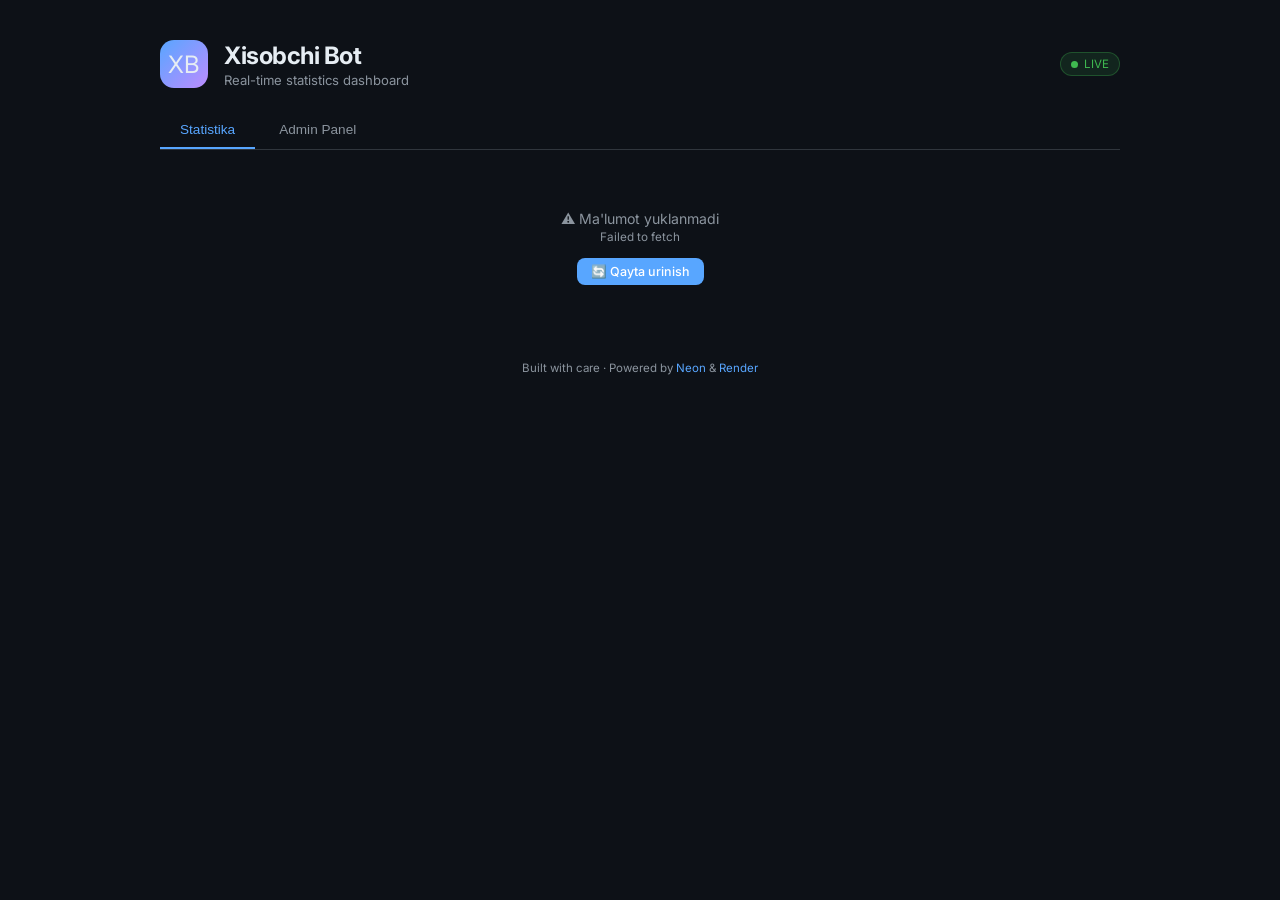
<file: docs/index.html>
<!DOCTYPE html>
<html lang="uz">

<head>
  <meta charset="UTF-8" />
  <meta name="viewport" content="width=device-width, initial-scale=1.0" />
  <title>Xisobchi Bot - Dashboard</title>
  <meta name="description"
    content="Xisobchi Bot real-time admin dashboard - statistics, user management, scheduled broadcasts." />
  <link rel="preconnect" href="https://fonts.googleapis.com" />
  <link rel="stylesheet"
    href="https://fonts.googleapis.com/css2?family=Inter:wght@300;400;500;600;700;800&display=swap" />
  <link rel="stylesheet" href="css/styles.css" />
</head>

<body>

  <header>
    <div class="logo">XB</div>
    <div>
      <h1>Xisobchi Bot</h1>
      <p>Real-time statistics dashboard</p>
    </div>
    <div class="live-badge"><span class="live-dot"></span>LIVE</div>
  </header>

  <div class="tabs">
    <button class="tab active" data-tab="stats">Statistika</button>
    <button class="tab" data-tab="admin">Admin Panel</button>
  </div>

  <div class="tab-panel active" id="tab-stats">
    <div class="status-msg" id="loading">Loading stats...</div>
  </div>

  <div class="tab-panel" id="tab-admin">
    <div id="admin-gate" class="admin-login">
      <h3 style="margin-bottom:16px;font-size:1.1rem">Admin kirish</h3>
      <input type="password" id="admin-token" placeholder="Admin token kiriting..." />
      <button class="btn btn-primary" onclick="adminLogin()">Kirish</button>
      <p id="admin-err" style="color:var(--expense);margin-top:12px;font-size:.82rem;display:none"></p>
    </div>

    <div id="admin-dash" style="display:none">
      <div class="box">
        <div class="box-title">Foydalanuvchilar</div>
        <div class="users-toolbar">
          <input type="search" id="users-search" placeholder="ID, username yoki ism bo'yicha qidirish..." />
        </div>
        <table class="tbl" id="users-tbl">
          <thead>
            <tr>
              <th>#</th>
              <th>Ism</th>
              <th>TG Ism</th>
              <th>Username</th>
              <th>Telegram ID</th>
              <th>Jami operatsiya</th>
              <th>Jami balans</th>
              <th>So'nggi faol</th>
              <th>Amal</th>
            </tr>
          </thead>
          <tbody id="users-body"></tbody>
        </table>
        <div class="tbl-pages" id="users-pages"></div>
      </div>

      <div class="box">
        <div class="box-title">Rejalashtirilgan xabarlar pooli</div>
        <p class="broadcast-helper">
          Har bir xabarni bo'sh qator bilan ajrating. Scheduler har ishga tushganda navbatdagi xabarni oladi
          va bir xil xabarni takrorlamaydi.
        </p>
        <div class="schedule-controls">
          <label class="schedule-toggle">
            <input type="checkbox" id="sp-enabled" checked onchange="toggleScheduledControls()" />
            Avtomatik yuborish yoqilgan
          </label>
          <div class="schedule-time">
            <label for="sp-time">Tashkent vaqti</label>
            <input type="time" id="sp-time" value="09:00" />
          </div>
        </div>
        <div class="schedule-days" id="sp-days">
          <label class="schedule-day"><input type="checkbox" data-day="mon" checked /> Du</label>
          <label class="schedule-day"><input type="checkbox" data-day="tue" /> Se</label>
          <label class="schedule-day"><input type="checkbox" data-day="wed" checked /> Cho</label>
          <label class="schedule-day"><input type="checkbox" data-day="thu" /> Pa</label>
          <label class="schedule-day"><input type="checkbox" data-day="fri" checked /> Ju</label>
          <label class="schedule-day"><input type="checkbox" data-day="sat" /> Sha</label>
          <label class="schedule-day"><input type="checkbox" data-day="sun" /> Ya</label>
        </div>
        <textarea
          class="broadcast-area broadcast-pool-area"
          id="sp-text"
          placeholder="1-xabarni yozing...

2-xabarni yozing...

3-xabarni yozing..."></textarea>
        <div class="broadcast-meta">
          <span id="sp-total">Jami 0 ta xabar</span>
          <span id="sp-next">Keyingi: -</span>
          <span id="sp-remaining">Qolgan: 0</span>
          <span id="sp-next-run">Yuborish: -</span>
        </div>
        <div class="broadcast-actions">
          <button class="btn" onclick="loadScheduledPool()">Poolni yuklash</button>
          <button class="btn btn-primary" onclick="saveScheduledPool()">Poolni saqlash</button>
          <button class="btn btn-success" onclick="resetScheduledPoolCursor()">Navbatni boshidan boshlash</button>
        </div>
        <div class="broadcast-preview-wrap">
          <div class="broadcast-preview-label">Keyingi scheduled xabar</div>
          <div class="broadcast-preview empty" id="sp-preview">Keyingi scheduled xabar shu yerda ko'rinadi.</div>
        </div>
        <div id="sp-result" class="broadcast-result" style="display:none"></div>
      </div>

      <div class="box">
        <div class="box-title">Bir martalik xabar yuborish</div>
        <div class="broadcast-actions">
          <button class="btn" id="bc-preview-btn" onclick="previewBroadcast()">Preview</button>
          <button class="btn btn-success" id="bc-approve-btn" onclick="approveBroadcast()" disabled>Tasdiqlash</button>
        </div>
        <textarea
          class="broadcast-area"
          id="bc-text"
          placeholder="Bir martalik xabar matnini yozing... (HTML formatida)"
          oninput="markBroadcastDirty()"></textarea>
        <div class="broadcast-meta">
          <span id="bc-count">Jami 0 ta foydalanuvchi</span>
          <span class="broadcast-approval pending" id="bc-approval">Tasdiqlanmagan</span>
        </div>
        <div class="broadcast-preview-wrap">
          <div class="broadcast-preview-label">Telegram preview</div>
          <div class="broadcast-preview empty" id="bc-preview">Preview shu yerda ko'rinadi.</div>
        </div>
        <div class="broadcast-send-row">
          <button class="btn btn-success" id="bc-send-btn" onclick="sendBroadcast()" disabled>Tasdiqlab yuborish</button>
        </div>
        <div id="bc-result" class="broadcast-result" style="display:none"></div>
      </div>
    </div>
  </div>

  <div class="panel-overlay" id="panel-overlay" onclick="closeUserPanel()"></div>
  <div class="panel" id="user-panel">
    <div class="panel-header">
      <div class="panel-avatar" id="panel-avatar">U</div>
      <div>
        <div class="panel-name" id="panel-name">-</div>
        <div class="panel-meta" id="panel-meta">-</div>
      </div>
      <button class="panel-close" onclick="closeUserPanel()">x</button>
    </div>
    <div class="panel-body">
      <div class="panel-section">
        <div class="panel-section-title">Statistika</div>
        <div class="stat-row">
          <div class="stat-chip">
            <div class="stat-chip-label">Jami operatsiya</div>
            <div class="stat-chip-val" id="p-txn-count">-</div>
          </div>
          <div class="stat-chip">
            <div class="stat-chip-label">Ro'yxatdan</div>
            <div class="stat-chip-val" id="p-joined">-</div>
          </div>
          <div class="stat-chip">
            <div class="stat-chip-label" style="color:var(--income)">Jami kirim</div>
            <div class="stat-chip-val" style="color:var(--income)" id="p-income">-</div>
          </div>
          <div class="stat-chip">
            <div class="stat-chip-label" style="color:var(--expense)">Jami chiqim</div>
            <div class="stat-chip-val" style="color:var(--expense)" id="p-expense">-</div>
          </div>
        </div>
      </div>
      <div class="panel-section">
        <div class="panel-section-title">So'nggi operatsiyalar</div>
        <div id="panel-txns">
          <div style="color:var(--muted);font-size:.82rem">Yuklanmoqda...</div>
        </div>
      </div>
    </div>
    <div class="panel-footer">
      <div class="panel-section-title" style="margin-bottom:8px">Foydalanuvchiga xabar</div>
      <textarea class="dm-area" id="dm-text" placeholder="Foydalanuvchiga Telegram xabar yozing..."></textarea>
      <div style="display:flex;align-items:center;gap:10px">
        <button class="btn btn-primary" style="flex:1" onclick="sendDirectMessage()">Yuborish</button>
        <span id="dm-status" style="font-size:.78rem;color:var(--muted)"></span>
      </div>
    </div>
  </div>

  <div class="toast-container" id="toast-container"></div>

  <footer>
    Built with care · Powered by
    <a href="https://neon.tech" target="_blank">Neon</a> &amp;
    <a href="https://render.com" target="_blank">Render</a>
  </footer>

  <script src="js/config.js"></script>
  <script src="js/stats.js"></script>
  <script src="js/admin.js"></script>
  <script src="js/panel.js"></script>
  <script src="js/app.js"></script>

</body>

</html>
</file>
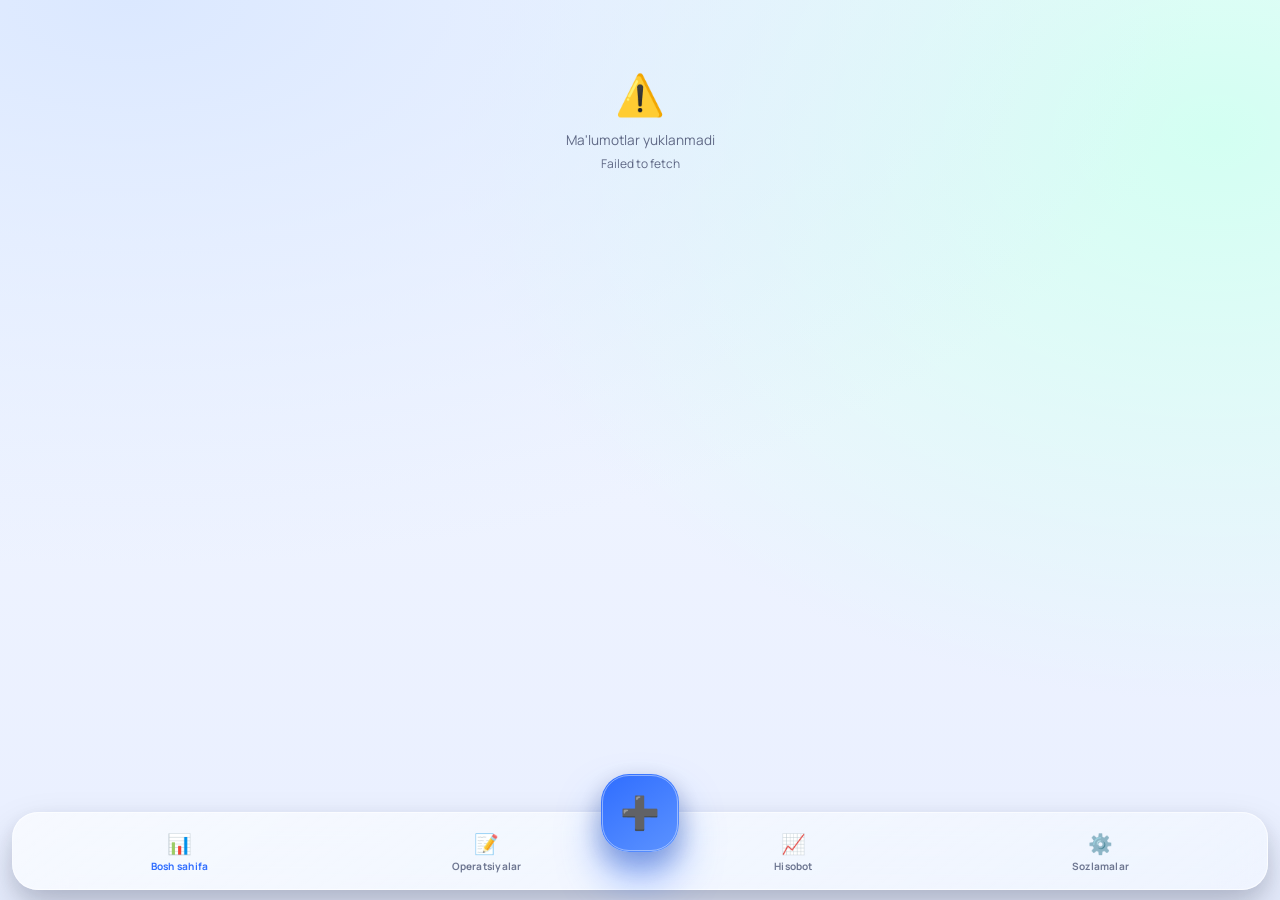
<file: docs/app/index.html>
<!DOCTYPE html>
<html lang="uz">

<head>
    <meta charset="UTF-8" />
    <meta name="viewport" content="width=device-width, initial-scale=1.0, maximum-scale=1.0, user-scalable=no" />
    <title>Xisobchi — Moliyaviy boshqaruv</title>
    <meta name="description" content="Xisobchi Mini App — moliyaviy operatsiyalaringizni Telegram ichida boshqaring." />
    <link rel="preconnect" href="https://fonts.googleapis.com" />
    <link rel="stylesheet"
        href="https://fonts.googleapis.com/css2?family=Manrope:wght@400;500;600;700;800&display=swap" />
    <link rel="stylesheet" href="css/mini.css?v=3" />
    <script src="https://telegram.org/js/telegram-web-app.js"></script>
</head>

<body>

    <!-- ── App container ──────────────────────────────────────── -->
    <div id="app">
        <div class="loading-screen" id="loading-screen">
            <div class="loading-spinner"></div>
            <p>Yuklanmoqda…</p>
        </div>
    </div>

    <!-- ── Bottom tab navigation ──────────────────────────────── -->
    <nav class="bottom-nav" id="bottom-nav">
        <button class="nav-btn active" data-route="#/" id="nav-dashboard">
            <span class="nav-icon">📊</span>
            <span class="nav-label">Bosh sahifa</span>
        </button>
        <button class="nav-btn" data-route="#/transactions" id="nav-transactions">
            <span class="nav-icon">📝</span>
            <span class="nav-label">Operatsiyalar</span>
        </button>
        <button class="nav-btn" data-route="#/reports" id="nav-reports">
            <span class="nav-icon">📈</span>
            <span class="nav-label">Hisobot</span>
        </button>
        <button class="nav-btn" data-route="#/settings" id="nav-settings">
            <span class="nav-icon">⚙️</span>
            <span class="nav-label">Sozlamalar</span>
        </button>
    </nav>
    <button class="fab-add" id="fab-add" data-route="#/add" aria-label="Operatsiya qo'shish">
        <span class="fab-icon">➕</span>
    </button>

    <!-- ── JS modules (order matters: telegram → api → screens → router → boot) ── -->
    <script src="js/telegram.js?v=3"></script>
    <script src="js/api.js?v=3"></script>
    <script src="js/dashboard.js?v=3"></script>
    <script src="js/transactions.js?v=3"></script>
    <script src="js/add.js?v=3"></script>
    <script src="js/reports.js?v=3"></script>
    <script src="js/settings.js?v=3"></script>
    <script src="js/router.js?v=3"></script>


</body>

</html>
</file>
<file: docs/css/styles.css>
/* ═══════════════════════════════════════════════════════════
   Xisobchi Dashboard — Global Styles
   ═══════════════════════════════════════════════════════════ */

*, *::before, *::after { box-sizing: border-box; margin: 0; padding: 0 }

:root {
  --bg: #0d1117;
  --surface: #161b22;
  --border: #30363d;
  --text: #e6edf3;
  --muted: #8b949e;
  --income: #3fb950;
  --expense: #f85149;
  --accent: #58a6ff;
  --accent2: #bc8cff;
  --gold: #d29922;
}

body { font-family: 'Inter', sans-serif; background: var(--bg); color: var(--text); min-height: 100vh; padding: 0 16px 60px }

/* ── Header ─────────────────────────────────────────────── */
header { max-width: 960px; margin: 0 auto; padding: 40px 0 24px; display: flex; align-items: center; gap: 16px; flex-wrap: wrap }
.logo { width: 48px; height: 48px; background: linear-gradient(135deg, var(--accent), var(--accent2)); border-radius: 14px; display: flex; align-items: center; justify-content: center; font-size: 24px; flex-shrink: 0 }
header h1 { font-size: 1.5rem; font-weight: 700; letter-spacing: -.5px }
header p { font-size: .82rem; color: var(--muted); margin-top: 2px }
.live-badge { margin-left: auto; display: flex; align-items: center; gap: 6px; font-size: .72rem; color: var(--income); background: rgba(63,185,80,.12); border: 1px solid rgba(63,185,80,.3); padding: 4px 10px; border-radius: 20px }
.live-dot { width: 7px; height: 7px; background: var(--income); border-radius: 50%; animation: pulse 2s infinite }
@keyframes pulse { 0%,100%{opacity:1} 50%{opacity:.3} }

/* ── Tabs ────────────────────────────────────────────────── */
.tabs { max-width: 960px; margin: 0 auto 20px; display: flex; gap: 4px; border-bottom: 1px solid var(--border) }
.tab { padding: 10px 20px; font-size: .85rem; font-weight: 500; color: var(--muted); cursor: pointer; border: none; background: none; border-bottom: 2px solid transparent; transition: all .2s }
.tab:hover { color: var(--text) }
.tab.active { color: var(--accent); border-bottom-color: var(--accent) }
.tab-panel { display: none; max-width: 960px; margin: 0 auto }
.tab-panel.active { display: block }

/* ── Cards ───────────────────────────────────────────────── */
.cards { display: grid; grid-template-columns: repeat(auto-fit, minmax(180px, 1fr)); gap: 14px; margin-bottom: 20px }
.card { background: var(--surface); border: 1px solid var(--border); border-radius: 14px; padding: 20px 18px; position: relative; overflow: hidden; transition: transform .2s, box-shadow .2s }
.card:hover { transform: translateY(-3px); box-shadow: 0 8px 30px rgba(0,0,0,.4) }
.card::before { content: ''; position: absolute; top: 0; left: 0; right: 0; height: 3px }
.card.blue::before  { background: var(--accent) }
.card.green::before { background: var(--income) }
.card.red::before   { background: var(--expense) }
.card.purple::before{ background: var(--accent2) }
.card-icon  { font-size: 1.5rem; margin-bottom: 8px }
.card-label { font-size: .72rem; color: var(--muted); text-transform: uppercase; letter-spacing: .6px }
.card-value { font-size: 1.8rem; font-weight: 800; margin-top: 4px; letter-spacing: -1px; transition: color .3s }
.card.green .card-value  { color: var(--income) }
.card.red .card-value    { color: var(--expense) }
.card.blue .card-value   { color: var(--accent) }
.card.purple .card-value { color: var(--accent2) }
.card-sub { font-size: .7rem; color: var(--muted); margin-top: 4px }

/* ── Box ─────────────────────────────────────────────────── */
.box { background: var(--surface); border: 1px solid var(--border); border-radius: 14px; padding: 22px; margin-bottom: 18px }
.box-title { font-size: .82rem; font-weight: 600; color: var(--muted); text-transform: uppercase; letter-spacing: .7px; margin-bottom: 16px }

/* ── Category bars ───────────────────────────────────────── */
.cat-row    { margin-bottom: 12px }
.cat-header { display: flex; justify-content: space-between; margin-bottom: 4px }
.cat-name   { font-size: .85rem; font-weight: 500 }
.cat-count  { font-size: .78rem; color: var(--muted) }
.bar-track  { background: rgba(255,255,255,.07); border-radius: 6px; height: 8px }
.bar-fill   { height: 100%; border-radius: 6px; background: linear-gradient(90deg, var(--accent), var(--accent2)); transition: width 1s cubic-bezier(.4,0,.2,1); width: 0% }

/* ── Balance meter ───────────────────────────────────────── */
.balance-row     { display: flex; align-items: center; gap: 12px; margin-bottom: 12px }
.balance-label   { font-size: .78rem; color: var(--muted); width: 52px; flex-shrink: 0 }
.balance-bar     { flex: 1; height: 10px; border-radius: 6px; overflow: hidden; background: rgba(255,255,255,.07) }
.balance-income  { height: 100%; border-radius: 6px; background: var(--income); transition: width 1s; width: 0% }
.balance-expense { height: 100%; border-radius: 6px; background: var(--expense); transition: width 1s; width: 0% }
.balance-val     { font-size: .78rem; font-weight: 600; width: 90px; text-align: right }

/* ── Admin login ─────────────────────────────────────────── */
.admin-login { text-align: center; padding: 40px 20px }
.admin-login input { background: var(--surface); border: 1px solid var(--border); border-radius: 8px; color: var(--text); padding: 10px 16px; font-size: .9rem; width: 280px; margin-right: 8px; font-family: inherit }
.admin-login input::placeholder { color: var(--muted) }

/* ── Buttons ─────────────────────────────────────────────── */
.btn         { border: none; border-radius: 8px; padding: 8px 20px; font-size: .85rem; cursor: pointer; font-family: inherit; font-weight: 500; transition: opacity .2s; background: rgba(255,255,255,.08); color: var(--text) }
.btn:hover   { opacity: .85 }
.btn-primary { background: var(--accent); color: #fff }
.btn-danger  { background: var(--expense); color: #fff }
.btn-success { background: var(--income); color: #fff }
.btn-small   { padding: 6px 14px; font-size: .78rem }
.btn:disabled { cursor: not-allowed; opacity: .45 }

/* ── Users table ─────────────────────────────────────────── */
.tbl    { width: 100%; border-collapse: collapse; font-size: .82rem }
.tbl th { text-align: left; padding: 10px 12px; color: var(--muted); font-size: .72rem; text-transform: uppercase; letter-spacing: .5px; border-bottom: 1px solid var(--border) }
.tbl td { padding: 10px 12px; border-bottom: 1px solid rgba(48,54,61,.5) }
.tbl tr.clickable-row { cursor: pointer }
.tbl tr.clickable-row:hover td { background: rgba(88,166,255,.08) }

.users-toolbar { margin-bottom: 12px }
.users-toolbar input {
  width: min(420px, 100%);
  background: var(--bg);
  border: 1px solid var(--border);
  border-radius: 10px;
  color: var(--text);
  padding: 10px 12px;
  font-size: .86rem;
  font-family: inherit;
}
.users-toolbar input::placeholder { color: var(--muted) }

/* ── Pagination ──────────────────────────────────────────── */
.tbl-pages     { display: flex; gap: 8px; margin-top: 14px; justify-content: center; align-items: center }
.tbl-pages span { color: var(--muted); font-size: .8rem }

/* ── Broadcast ───────────────────────────────────────────── */
.broadcast-helper { margin-bottom: 14px; color: var(--muted); font-size: .82rem; line-height: 1.55 }
.broadcast-pool-area { min-height: 220px }
.schedule-controls { display: flex; align-items: center; justify-content: space-between; gap: 14px; flex-wrap: wrap; margin-bottom: 12px }
.schedule-toggle { display: inline-flex; align-items: center; gap: 8px; font-size: .84rem; color: var(--text) }
.schedule-toggle input { accent-color: var(--accent) }
.schedule-time { display: flex; align-items: center; gap: 10px; font-size: .78rem; color: var(--muted) }
.schedule-time input { background: var(--bg); border: 1px solid var(--border); border-radius: 8px; color: var(--text); padding: 8px 10px; font-family: inherit }
.schedule-days { display: flex; flex-wrap: wrap; gap: 8px; margin-bottom: 12px }
.schedule-day { display: inline-flex; align-items: center; gap: 6px; border: 1px solid var(--border); border-radius: 999px; padding: 6px 10px; background: rgba(255,255,255,.03); font-size: .78rem; color: var(--text) }
.schedule-day input { accent-color: var(--accent) }
.broadcast-actions { display: flex; flex-wrap: wrap; gap: 10px; margin-bottom: 12px }
.broadcast-area { width: 100%; min-height: 100px; background: var(--bg); border: 1px solid var(--border); border-radius: 8px; color: var(--text); padding: 12px; font-size: .9rem; font-family: inherit; resize: vertical; margin-bottom: 12px }
.broadcast-area::placeholder { color: var(--muted) }
.broadcast-meta { display: flex; justify-content: space-between; gap: 10px; flex-wrap: wrap; margin-bottom: 12px; font-size: .78rem; color: var(--muted) }
.broadcast-approval { border: 1px solid var(--border); border-radius: 999px; padding: 4px 10px; font-weight: 600 }
.broadcast-approval.pending { color: var(--gold); background: rgba(210,153,34,.14) }
.broadcast-approval.ready { color: var(--accent); background: rgba(88,166,255,.12) }
.broadcast-approval.approved { color: var(--income); background: rgba(63,185,80,.14) }
.broadcast-preview-wrap { border: 1px solid var(--border); border-radius: 10px; padding: 14px; background: rgba(255,255,255,.03); margin-bottom: 12px }
.broadcast-preview-label { font-size: .72rem; font-weight: 600; letter-spacing: .5px; text-transform: uppercase; color: var(--muted); margin-bottom: 10px }
.broadcast-preview { min-height: 88px; background: var(--bg); border: 1px dashed rgba(255,255,255,.12); border-radius: 8px; padding: 14px; font-size: .92rem; line-height: 1.5; white-space: pre-wrap; word-break: break-word }
.broadcast-preview.empty { color: var(--muted) }
.broadcast-preview a { color: var(--accent); text-decoration: none }
.broadcast-send-row { display: flex; align-items: center; gap: 12px }
.broadcast-result { margin-top: 12px; font-size: .85rem; padding: 10px; border-radius: 8px }

/* ── Misc ────────────────────────────────────────────────── */
footer        { text-align: center; color: var(--muted); font-size: .72rem; margin-top: 36px }
footer a      { color: var(--accent); text-decoration: none }
.status-msg   { text-align: center; color: var(--muted); font-size: .88rem; padding: 40px; animation: fadeIn .4s }
@keyframes fadeIn { from{opacity:0} to{opacity:1} }
#refresh-btn { display: block; margin: 14px auto 0 }
#last-updated { color: var(--muted); font-size: .7rem; text-align: center; margin-top: 10px }

/* ── User detail panel ───────────────────────────────────── */
.panel-overlay { display: none; position: fixed; inset: 0; background: rgba(0,0,0,.55); z-index: 100; backdrop-filter: blur(3px) }
.panel-overlay.open { display: block }
.panel { position: fixed; top: 0; right: -480px; width: min(480px, 100vw); height: 100vh; background: var(--surface); border-left: 1px solid var(--border); z-index: 101; display: flex; flex-direction: column; transition: right .3s cubic-bezier(.4,0,.2,1); overflow: hidden }
.panel.open { right: 0 }
.panel-header { padding: 20px 22px 16px; border-bottom: 1px solid var(--border); display: flex; align-items: center; gap: 12px; flex-shrink: 0 }
.panel-avatar { width: 44px; height: 44px; border-radius: 50%; background: linear-gradient(135deg, var(--accent), var(--accent2)); display: flex; align-items: center; justify-content: center; font-size: 1.3rem; font-weight: 700; flex-shrink: 0 }
.panel-name  { font-weight: 700; font-size: 1rem }
.panel-meta  { font-size: .75rem; color: var(--muted); margin-top: 2px }
.panel-close { margin-left: auto; background: none; border: none; color: var(--muted); font-size: 1.4rem; cursor: pointer; line-height: 1; transition: color .2s }
.panel-close:hover { color: var(--text) }
.panel-body  { flex: 1; overflow-y: auto; padding: 18px 22px }
.panel-section { margin-bottom: 22px }
.panel-section-title { font-size: .72rem; font-weight: 600; color: var(--muted); text-transform: uppercase; letter-spacing: .6px; margin-bottom: 10px }
.stat-row    { display: grid; grid-template-columns: 1fr 1fr; gap: 10px; margin-bottom: 14px }
.stat-chip   { background: rgba(255,255,255,.05); border: 1px solid var(--border); border-radius: 10px; padding: 10px 12px }
.stat-chip-label { font-size: .68rem; color: var(--muted) }
.stat-chip-val   { font-size: 1rem; font-weight: 700; margin-top: 2px }
.txn-row     { display: flex; align-items: center; gap: 10px; padding: 8px 0; border-bottom: 1px solid rgba(48,54,61,.5) }
.txn-row:last-child { border-bottom: none }
.badge         { font-size: .65rem; font-weight: 700; padding: 2px 7px; border-radius: 20px; flex-shrink: 0 }
.badge-income  { background: rgba(63,185,80,.2); color: var(--income) }
.badge-expense { background: rgba(248,81,73,.2); color: var(--expense) }
.txn-cat  { font-size: .78rem; color: var(--muted); flex: 1 }
.txn-amt  { font-size: .85rem; font-weight: 600 }
.txn-date { font-size: .68rem; color: var(--muted) }
.panel-footer { padding: 16px 22px; border-top: 1px solid var(--border); flex-shrink: 0 }
.dm-area { width: 100%; min-height: 72px; background: var(--bg); border: 1px solid var(--border); border-radius: 8px; color: var(--text); padding: 10px 12px; font-size: .88rem; font-family: inherit; resize: none; margin-bottom: 10px }
.dm-area::placeholder { color: var(--muted) }

/* Toast notifications */
.toast-container {
  position: fixed;
  right: 18px;
  bottom: 18px;
  display: flex;
  flex-direction: column;
  gap: 10px;
  z-index: 120;
  pointer-events: none;
}

.toast {
  min-width: 260px;
  max-width: 360px;
  padding: 12px 14px;
  border-radius: 12px;
  border: 1px solid var(--border);
  background: rgba(22, 27, 34, .92);
  color: var(--text);
  box-shadow: 0 14px 34px rgba(0, 0, 0, .35);
  backdrop-filter: blur(10px);
  -webkit-backdrop-filter: blur(10px);
  font-size: .82rem;
  line-height: 1.45;
  transform: translateX(120%);
  opacity: 0;
  animation: toastIn .24s ease forwards, toastOut .26s ease 2.74s forwards;
}

.toast.success { border-color: rgba(63, 185, 80, .35); }
.toast.error { border-color: rgba(248, 81, 73, .35); }
.toast.warning { border-color: rgba(210, 153, 34, .35); }
.toast.info { border-color: rgba(88, 166, 255, .35); }

@keyframes toastIn {
  to { transform: translateX(0); opacity: 1; }
}

@keyframes toastOut {
  to { transform: translateX(115%); opacity: 0; }
}

@media (max-width: 640px) {
  .cards { grid-template-columns: 1fr 1fr }
  .card-value { font-size: 1.4rem }
  .stat-row { grid-template-columns: 1fr }
  .schedule-controls { flex-direction: column; align-items: flex-start }
  .schedule-time { width: 100%; justify-content: space-between }
  .broadcast-actions { flex-direction: column }
  .broadcast-meta { flex-direction: column; align-items: flex-start }
  .broadcast-send-row { flex-direction: column; align-items: stretch }
  .toast-container { left: 12px; right: 12px; bottom: 12px }
  .toast { max-width: 100%; min-width: 0; }
}
</file>
<file: docs/app/css/mini.css>
/* ═══════════════════════════════════════════════════════════
   Xisobchi Mini App — Mobile-first CSS
   Uses Telegram themeParams as CSS custom properties
   ═══════════════════════════════════════════════════════════ */

*,
*::before,
*::after {
    box-sizing: border-box;
    margin: 0;
    padding: 0
}

:root {
    /* Telegram theme — injected at runtime via telegram.js */
    --tg-bg: #ffffff;
    --tg-text: #000000;
    --tg-hint: #999999;
    --tg-link: #2481cc;
    --tg-btn: #2481cc;
    --tg-btn-text: #ffffff;
    --tg-secondary-bg: #efeff3;
    --tg-header-bg: #efeff3;
    --tg-section-bg: #ffffff;
    --tg-section-separator: #c8c7cc;
    --tg-subtitle: #8e8e93;

    /* App custom */
    --income: #34c759;
    --expense: #ff3b30;
    --radius: 14px;
    --radius-sm: 10px;
    --nav-height: 64px;
    --safe-bottom: env(safe-area-inset-bottom, 0px);
}

html,
body {
    font-family: 'Inter', -apple-system, BlinkMacSystemFont, sans-serif;
    background: var(--tg-bg);
    color: var(--tg-text);
    min-height: 100vh;
    -webkit-font-smoothing: antialiased;
    -webkit-tap-highlight-color: transparent;
    overscroll-behavior: none;
}

body {
    padding: 0 0 calc(var(--nav-height) + var(--safe-bottom) + 8px) 0;
}

/* ── Loading screen ──────────────────────────────────────── */
.loading-screen {
    display: flex;
    flex-direction: column;
    align-items: center;
    justify-content: center;
    min-height: 60vh;
    gap: 16px;
    color: var(--tg-hint);
    font-size: .88rem;
}

.loading-spinner {
    width: 32px;
    height: 32px;
    border: 3px solid var(--tg-secondary-bg);
    border-top-color: var(--tg-btn);
    border-radius: 50%;
    animation: spin .7s linear infinite;
}

@keyframes spin {
    to {
        transform: rotate(360deg)
    }
}

/* ── Screen wrapper ──────────────────────────────────────── */
.screen {
    padding: 16px;
    animation: fadeIn .25s ease;
}

@keyframes fadeIn {
    from {
        opacity: 0;
        transform: translateY(6px)
    }

    to {
        opacity: 1;
        transform: translateY(0)
    }
}

/* ── Greeting ────────────────────────────────────────────── */
.greeting {
    padding: 4px 0 14px;
}

.greeting-hello {
    font-size: .82rem;
    color: var(--tg-hint);
}

.greeting-name {
    font-size: 1.4rem;
    font-weight: 800;
    letter-spacing: -.5px;
    margin-top: 2px;
}

/* ── Balance cards ───────────────────────────────────────── */
.balance-cards {
    display: flex;
    gap: 10px;
    margin-bottom: 18px;
    overflow-x: auto;
    -webkit-overflow-scrolling: touch;
    scroll-snap-type: x mandatory;
    padding-bottom: 4px;
}

.balance-card {
    flex: 1;
    min-width: 150px;
    background: var(--tg-section-bg);
    border: 1px solid var(--tg-section-separator);
    border-radius: var(--radius);
    padding: 16px;
    scroll-snap-align: start;
    position: relative;
    overflow: hidden;
    transition: transform .15s;
}

.balance-card:active {
    transform: scale(.97);
}

.balance-card::before {
    content: '';
    position: absolute;
    top: 0;
    left: 0;
    right: 0;
    height: 3px;
}

.balance-card.uzs::before {
    background: linear-gradient(90deg, #007aff, #5856d6)
}

.balance-card.usd::before {
    background: linear-gradient(90deg, #34c759, #30d158)
}

.balance-card-flag {
    font-size: 1.1rem;
    margin-bottom: 6px;
}

.balance-card-label {
    font-size: .68rem;
    color: var(--tg-hint);
    text-transform: uppercase;
    letter-spacing: .5px;
}

.balance-card-amount {
    font-size: 1.5rem;
    font-weight: 800;
    letter-spacing: -1px;
    margin-top: 4px;
}

.balance-card-amount.positive {
    color: var(--income)
}

.balance-card-amount.negative {
    color: var(--expense)
}

.balance-card-row {
    display: flex;
    justify-content: space-between;
    margin-top: 8px;
    font-size: .72rem;
    color: var(--tg-hint);
}

.balance-card-row .income {
    color: var(--income)
}

.balance-card-row .expense {
    color: var(--expense)
}

/* ── Section ─────────────────────────────────────────────── */
.section {
    margin-bottom: 18px;
}

.section-header {
    display: flex;
    justify-content: space-between;
    align-items: center;
    margin-bottom: 10px;
}

.section-title {
    font-size: .78rem;
    font-weight: 600;
    color: var(--tg-hint);
    text-transform: uppercase;
    letter-spacing: .5px;
}

.section-link {
    font-size: .78rem;
    color: var(--tg-link);
    text-decoration: none;
    cursor: pointer;
}

/* ── Transaction rows ────────────────────────────────────── */
.txn-list {
    background: var(--tg-section-bg);
    border: 1px solid var(--tg-section-separator);
    border-radius: var(--radius);
    overflow: hidden;
}

.txn-row {
    display: flex;
    align-items: center;
    gap: 12px;
    padding: 12px 14px;
    border-bottom: 1px solid var(--tg-section-separator);
    transition: background .15s;
}

.txn-row:last-child {
    border-bottom: none
}

.txn-row:active {
    background: var(--tg-secondary-bg)
}

.txn-emoji {
    width: 38px;
    height: 38px;
    border-radius: 10px;
    background: var(--tg-secondary-bg);
    display: flex;
    align-items: center;
    justify-content: center;
    font-size: 1.1rem;
    flex-shrink: 0;
}

.txn-info {
    flex: 1;
    min-width: 0;
}

.txn-cat {
    font-size: .85rem;
    font-weight: 500;
    white-space: nowrap;
    overflow: hidden;
    text-overflow: ellipsis;
}

.txn-desc {
    font-size: .72rem;
    color: var(--tg-hint);
    margin-top: 1px;
    white-space: nowrap;
    overflow: hidden;
    text-overflow: ellipsis;
}

.txn-right {
    text-align: right;
    flex-shrink: 0;
}

.txn-amount {
    font-size: .88rem;
    font-weight: 700;
}

.txn-amount.income {
    color: var(--income)
}

.txn-amount.expense {
    color: var(--expense)
}

.txn-time {
    font-size: .65rem;
    color: var(--tg-hint);
    margin-top: 2px;
}

/* ── Category bars (monthly) ─────────────────────────────── */
.cat-list {
    background: var(--tg-section-bg);
    border: 1px solid var(--tg-section-separator);
    border-radius: var(--radius);
    padding: 14px;
}

.cat-row {
    margin-bottom: 12px;
}

.cat-row:last-child {
    margin-bottom: 0
}

.cat-header {
    display: flex;
    justify-content: space-between;
    align-items: center;
    margin-bottom: 5px;
}

.cat-name {
    font-size: .82rem;
    font-weight: 500;
}

.cat-amount {
    font-size: .78rem;
    color: var(--tg-hint);
}

.cat-track {
    height: 6px;
    background: var(--tg-secondary-bg);
    border-radius: 4px;
    overflow: hidden;
}

.cat-fill {
    height: 100%;
    border-radius: 4px;
    background: linear-gradient(90deg, var(--tg-btn), #5856d6);
    transition: width .8s cubic-bezier(.4, 0, .2, 1);
    width: 0%;
}

.cat-fill.expense-fill {
    background: linear-gradient(90deg, var(--expense), #ff6961);
}

/* ── Empty state ─────────────────────────────────────────── */
.empty-state {
    text-align: center;
    padding: 30px 20px;
    color: var(--tg-hint);
    font-size: .85rem;
}

.empty-state-icon {
    font-size: 2.5rem;
    margin-bottom: 10px;
}

/* ── Filters (transactions page) ─────────────────────────── */
.filter-bar {
    display: flex;
    gap: 8px;
    margin-bottom: 14px;
    overflow-x: auto;
    padding-bottom: 4px;
}

.filter-chip {
    padding: 7px 16px;
    font-size: .78rem;
    font-weight: 500;
    border-radius: 20px;
    border: 1px solid var(--tg-section-separator);
    background: var(--tg-section-bg);
    color: var(--tg-text);
    cursor: pointer;
    white-space: nowrap;
    transition: all .15s;
    font-family: inherit;
}

.filter-chip:active {
    transform: scale(.95)
}

.filter-chip.active {
    background: var(--tg-btn);
    color: var(--tg-btn-text);
    border-color: var(--tg-btn);
}

/* ── Load more button ────────────────────────────────────── */
.load-more {
    display: block;
    width: 100%;
    padding: 12px;
    margin-top: 12px;
    background: var(--tg-section-bg);
    border: 1px solid var(--tg-section-separator);
    border-radius: var(--radius-sm);
    color: var(--tg-link);
    font-size: .82rem;
    font-weight: 500;
    cursor: pointer;
    text-align: center;
    font-family: inherit;
    transition: background .15s;
}

.load-more:active {
    background: var(--tg-secondary-bg)
}

/* ── Add transaction form ────────────────────────────────── */
.form-section {
    margin-bottom: 18px;
}

.form-label {
    font-size: .72rem;
    font-weight: 600;
    color: var(--tg-hint);
    text-transform: uppercase;
    letter-spacing: .5px;
    margin-bottom: 8px;
}

/* Type toggle */
.type-toggle {
    display: flex;
    gap: 0;
    background: var(--tg-secondary-bg);
    border-radius: var(--radius-sm);
    padding: 3px;
}

.type-btn {
    flex: 1;
    padding: 10px;
    font-size: .85rem;
    font-weight: 600;
    border: none;
    border-radius: 8px;
    background: transparent;
    color: var(--tg-hint);
    cursor: pointer;
    transition: all .2s;
    font-family: inherit;
}

.type-btn.active-expense {
    background: var(--expense);
    color: #fff;
    box-shadow: 0 2px 8px rgba(255, 59, 48, .3);
}

.type-btn.active-income {
    background: var(--income);
    color: #fff;
    box-shadow: 0 2px 8px rgba(52, 199, 89, .3);
}

/* Amount input */
.amount-row {
    display: flex;
    gap: 10px;
    align-items: stretch;
}

.amount-input-wrap {
    flex: 1;
    position: relative;
}

.amount-input {
    width: 100%;
    padding: 14px 16px;
    font-size: 1.3rem;
    font-weight: 700;
    border: 1px solid var(--tg-section-separator);
    border-radius: var(--radius-sm);
    background: var(--tg-section-bg);
    color: var(--tg-text);
    font-family: inherit;
    appearance: none;
    -webkit-appearance: none;
}

.amount-input::placeholder {
    color: var(--tg-hint)
}

.amount-input:focus {
    outline: none;
    border-color: var(--tg-btn)
}

/* Currency picker */
.currency-toggle {
    display: flex;
    flex-direction: column;
    gap: 0;
    background: var(--tg-secondary-bg);
    border-radius: var(--radius-sm);
    padding: 3px;
    min-width: 68px;
}

.currency-btn {
    flex: 1;
    padding: 8px 12px;
    font-size: .78rem;
    font-weight: 600;
    border: none;
    border-radius: 7px;
    background: transparent;
    color: var(--tg-hint);
    cursor: pointer;
    transition: all .2s;
    font-family: inherit;
}

.currency-btn.active {
    background: var(--tg-section-bg);
    color: var(--tg-text);
    box-shadow: 0 1px 4px rgba(0, 0, 0, .08);
}

/* Category grid */
.category-grid {
    display: grid;
    grid-template-columns: repeat(3, 1fr);
    gap: 8px;
}

.cat-btn {
    display: flex;
    flex-direction: column;
    align-items: center;
    gap: 4px;
    padding: 12px 6px;
    border: 1px solid var(--tg-section-separator);
    border-radius: var(--radius-sm);
    background: var(--tg-section-bg);
    cursor: pointer;
    transition: all .15s;
    font-family: inherit;
}

.cat-btn:active {
    transform: scale(.95)
}

.cat-btn.active {
    border-color: var(--tg-btn);
    background: color-mix(in srgb, var(--tg-btn) 10%, transparent);
}

.cat-btn-emoji {
    font-size: 1.3rem;
}

.cat-btn-label {
    font-size: .65rem;
    color: var(--tg-hint);
    font-weight: 500;
    text-align: center;
    line-height: 1.2;
}

.cat-btn.active .cat-btn-label {
    color: var(--tg-btn);
}

/* Description input */
.desc-input {
    width: 100%;
    padding: 12px 14px;
    font-size: .88rem;
    border: 1px solid var(--tg-section-separator);
    border-radius: var(--radius-sm);
    background: var(--tg-section-bg);
    color: var(--tg-text);
    font-family: inherit;
    resize: none;
    min-height: 48px;
}

.desc-input::placeholder {
    color: var(--tg-hint)
}

.desc-input:focus {
    outline: none;
    border-color: var(--tg-btn)
}

/* Success animation */
.success-overlay {
    position: fixed;
    inset: 0;
    background: rgba(0, 0, 0, .4);
    display: flex;
    align-items: center;
    justify-content: center;
    z-index: 200;
    animation: fadeIn .2s ease;
}

.success-card {
    background: var(--tg-section-bg);
    border-radius: 20px;
    padding: 32px 40px;
    text-align: center;
    animation: bounceIn .3s ease;
}

.success-icon {
    font-size: 3rem;
    margin-bottom: 12px;
}

.success-text {
    font-size: 1rem;
    font-weight: 600;
}

.success-amount {
    font-size: .85rem;
    color: var(--tg-hint);
    margin-top: 4px;
}

@keyframes bounceIn {
    0% {
        transform: scale(.8);
        opacity: 0
    }

    60% {
        transform: scale(1.05)
    }

    100% {
        transform: scale(1);
        opacity: 1
    }
}

/* ── Bottom navigation ───────────────────────────────────── */
.bottom-nav {
    position: fixed;
    bottom: 0;
    left: 0;
    right: 0;
    height: calc(var(--nav-height) + var(--safe-bottom));
    padding-bottom: var(--safe-bottom);
    background: var(--tg-section-bg);
    border-top: 1px solid var(--tg-section-separator);
    display: flex;
    align-items: center;
    justify-content: space-around;
    z-index: 100;
}

.nav-btn {
    display: flex;
    flex-direction: column;
    align-items: center;
    gap: 2px;
    padding: 8px 16px;
    border: none;
    background: none;
    cursor: pointer;
    color: var(--tg-hint);
    transition: color .2s;
    font-family: inherit;
}

.nav-btn.active {
    color: var(--tg-btn)
}

.nav-icon {
    font-size: 1.3rem;
}

.nav-label {
    font-size: .62rem;
    font-weight: 500;
}

.nav-btn-add .nav-icon {
    width: 40px;
    height: 40px;
    background: var(--tg-btn);
    border-radius: 50%;
    display: flex;
    align-items: center;
    justify-content: center;
    font-size: 1.2rem;
    color: var(--tg-btn-text);
    box-shadow: 0 2px 10px rgba(0, 0, 0, .15);
    transition: transform .15s;
}

.nav-btn-add:active .nav-icon {
    transform: scale(.9)
}

/* ── Pagination ──────────────────────────────────────────── */
.pagination {
    display: flex;
    justify-content: center;
    align-items: center;
    gap: 8px;
    margin-top: 14px;
    font-size: .8rem;
    color: var(--tg-hint);
}

/* ── Delete confirm ──────────────────────────────────────── */
.confirm-overlay {
    position: fixed;
    inset: 0;
    background: rgba(0, 0, 0, .4);
    display: flex;
    align-items: flex-end;
    justify-content: center;
    z-index: 200;
    animation: fadeIn .15s ease;
    padding-bottom: calc(var(--safe-bottom) + 12px);
}

.confirm-sheet {
    background: var(--tg-section-bg);
    border-radius: 16px;
    padding: 20px;
    width: calc(100% - 24px);
    max-width: 400px;
    animation: slideUp .2s ease;
}

.confirm-title {
    font-size: .95rem;
    font-weight: 600;
    margin-bottom: 6px;
}

.confirm-msg {
    font-size: .82rem;
    color: var(--tg-hint);
    margin-bottom: 16px;
}

.confirm-btns {
    display: flex;
    gap: 10px;
}

.confirm-btn {
    flex: 1;
    padding: 12px;
    border: none;
    border-radius: var(--radius-sm);
    font-size: .85rem;
    font-weight: 600;
    cursor: pointer;
    font-family: inherit;
    transition: opacity .15s;
}

.confirm-btn:active {
    opacity: .7
}

.confirm-cancel {
    background: var(--tg-secondary-bg);
    color: var(--tg-text)
}

.confirm-danger {
    background: var(--expense);
    color: #fff
}

@keyframes slideUp {
    from {
        transform: translateY(100%)
    }

    to {
        transform: translateY(0)
    }
}

/* ── Responsive ──────────────────────────────────────────── */
@media (min-width: 400px) {
    .category-grid {
        grid-template-columns: repeat(4, 1fr)
    }
}

/* ── Phase 2: Chart styles ───────────────────────────────── */

/* SVG Donut chart */
.donut-wrap {
    position: relative;
    width: 140px;
    height: 140px;
    margin: 0 auto 14px;
}

.donut-svg {
    width: 100%;
    height: 100%;
    transform: rotate(0deg);
}

.donut-track {
    stroke: var(--tg-secondary-bg);
}

.income-ring {
    stroke: var(--income);
    stroke-linecap: round;
    transition: stroke-dashoffset 1s cubic-bezier(.4, 0, .2, 1);
}

.expense-ring {
    stroke: var(--expense);
    stroke-linecap: round;
}

.donut-center {
    position: absolute;
    inset: 0;
    display: flex;
    flex-direction: column;
    align-items: center;
    justify-content: center;
}

.donut-pct {
    font-size: 1.5rem;
    font-weight: 800;
    letter-spacing: -1px;
    color: var(--tg-text);
}

.donut-sub {
    font-size: .68rem;
    color: var(--tg-hint);
    margin-top: 2px;
}

/* Legend */
.donut-legend {
    display: flex;
    justify-content: center;
    gap: 20px;
    font-size: .75rem;
    color: var(--tg-hint);
}

.legend-item {
    display: flex;
    align-items: center;
    gap: 5px;
}

.legend-dot {
    width: 8px;
    height: 8px;
    border-radius: 50%;
    display: inline-block;
    flex-shrink: 0;
}

.income-dot {
    background: var(--income)
}

.expense-dot {
    background: var(--expense)
}

/* Chart card container */
.chart-card {
    background: var(--tg-section-bg);
    border: 1px solid var(--tg-section-separator);
    border-radius: var(--radius);
    padding: 14px;
}

.chart-legend {
    display: flex;
    justify-content: center;
    gap: 16px;
    margin-top: 10px;
    font-size: .72rem;
    color: var(--tg-hint);
}

.chart-legend span {
    display: flex;
    align-items: center;
    gap: 4px;
}

/* 7-day bar chart */
.day-chart {
    display: flex;
    align-items: flex-end;
    justify-content: space-between;
    gap: 4px;
    height: 90px;
}

.day-col {
    flex: 1;
    display: flex;
    flex-direction: column;
    align-items: center;
    gap: 4px;
    min-width: 0;
}

.day-bars {
    display: flex;
    align-items: flex-end;
    gap: 2px;
    height: 64px;
    flex: 1;
}

.bar-wrap {
    flex: 1;
    height: 100%;
    display: flex;
    align-items: flex-end;
    border-radius: 3px;
    overflow: hidden;
    background: var(--tg-secondary-bg);
}

.bar-fill {
    width: 100%;
    border-radius: 3px 3px 0 0;
    transition: height .8s cubic-bezier(.4, 0, .2, 1);
    min-height: 2px;
}

.income-bar {
    background: var(--income)
}

.expense-bar {
    background: var(--expense)
}

.day-label {
    font-size: .62rem;
    font-weight: 600;
    color: var(--tg-text);
}

.day-date {
    font-size: .55rem;
    color: var(--tg-hint);
}

/* Income category bar fill */
.cat-fill.income-fill {
    background: linear-gradient(90deg, var(--income), #30d158);
}

/* Summary card */
.summary-card {
    background: var(--tg-section-bg);
    border: 1px solid var(--tg-section-separator);
    border-radius: var(--radius);
    padding: 14px;
}

.summary-row {
    display: flex;
    justify-content: space-between;
    align-items: center;
    padding: 6px 0;
    border-bottom: 1px solid var(--tg-section-separator);
}

.summary-row:last-child {
    border-bottom: none
}

.summary-row.summary-net {
    margin-top: 4px;
    font-weight: 600;
}

.summary-label {
    font-size: .82rem;
    color: var(--tg-hint);
}

.summary-value {
    font-size: .85rem;
    font-weight: 600;
}

.summary-value.income {
    color: var(--income)
}

.summary-value.expense {
    color: var(--expense)
}
/* -- Phase 3: Settings styles -------------------------------- */

/* Settings cards */
.settings-card {
    background: var(--tg-section-bg);
    border: 1px solid var(--tg-section-separator);
    border-radius: var(--radius);
    padding: 16px;
    margin-bottom: 14px;
}

.settings-card-header {
    display: flex;
    align-items: center;
    gap: 14px;
    margin-bottom: 14px;
}

.settings-avatar {
    width: 48px;
    height: 48px;
    border-radius: 50%;
    background: linear-gradient(135deg, var(--tg-btn), #5856d6);
    color: #fff;
    display: flex;
    align-items: center;
    justify-content: center;
    font-size: 1.5rem;
    font-weight: 700;
}

.settings-user-info {
    flex: 1;
    min-width: 0;
}

.settings-user-name {
    font-size: 1.1rem;
    font-weight: 700;
}

.settings-user-handle {
    font-size: .8rem;
    color: var(--tg-hint);
    margin-top: 2px;
}

.settings-row {
    display: flex;
    justify-content: space-between;
    align-items: center;
    font-size: .85rem;
    padding: 2px 0;
}

.settings-row.dim {
    color: var(--tg-hint);
    font-size: .75rem;
}

/* Default currency switch */
.currency-switch {
    display: flex;
    background: var(--tg-secondary-bg);
    border-radius: 8px;
    padding: 3px;
    gap: 2px;
}

.cs-btn {
    padding: 6px 14px;
    font-size: .75rem;
    font-weight: 600;
    border: none;
    border-radius: 6px;
    background: transparent;
    color: var(--tg-hint);
    cursor: pointer;
    transition: all .2s;
    font-family: inherit;
}

.cs-btn.active {
    background: var(--tg-section-bg);
    color: var(--tg-text);
    box-shadow: 0 1px 3px rgba(0, 0, 0, .1);
}

/* Settings Actions */
.settings-action {
    width: 100%;
    display: flex;
    flex-direction: column;
    align-items: center;
    padding: 10px;
    border: none;
    background: transparent;
    color: var(--expense);
    font-size: .9rem;
    font-weight: 600;
    cursor: pointer;
    font-family: inherit;
    transition: opacity .2s;
}

.settings-action:active {
    opacity: .6;
}

.settings-action-hint {
    font-size: .65rem;
    font-weight: 400;
    margin-top: 4px;
    opacity: .8;
}

/* App info footer */
.settings-footer {
    display: flex;
    flex-direction: column;
    align-items: center;
    margin-top: 30px;
    gap: 4px;
    opacity: .6;
}

.settings-footer-icon { font-size: 2rem; margin-bottom: 4px; }
.settings-footer-name { font-size: .85rem; font-weight: 600; }
.settings-footer-ver  { font-size: .7rem; }
.settings-footer-link { margin-top: 6px; font-size: .75rem; }
.settings-footer-link a { color: var(--tg-link); text-decoration: none; font-weight: 500; }

/* -- Premium Glassmorphism Overhaul ---------------------------------- */

:root {
    --tg-text: #121a2f;
    --tg-hint: #5f6885;
    --tg-link: #2563ff;
    --tg-btn: #2f6dff;
    --tg-btn-text: #ffffff;
    --tg-secondary-bg: rgba(255, 255, 255, 0.26);
    --tg-section-bg: rgba(255, 255, 255, 0.58);
    --tg-section-separator: rgba(255, 255, 255, 0.48);
    --nav-height: 78px;
    --fab-size: 78px;
    --glass-bg: linear-gradient(145deg, rgba(255, 255, 255, 0.67), rgba(255, 255, 255, 0.36));
    --glass-border: 1px solid rgba(255, 255, 255, 0.58);
    --glass-shadow: 0 24px 44px rgba(16, 24, 48, 0.18), 0 6px 20px rgba(16, 24, 48, 0.08);
    --glass-shadow-soft: 0 14px 30px rgba(16, 24, 48, 0.12), 0 4px 12px rgba(16, 24, 48, 0.06);
}

html,
body {
    font-family: 'Manrope', 'Segoe UI', sans-serif;
    background:
        radial-gradient(120% 90% at 10% 0%, #dbe8ff 0%, rgba(219, 232, 255, 0) 70%),
        radial-gradient(85% 90% at 95% 15%, #d3fff2 0%, rgba(211, 255, 242, 0) 70%),
        linear-gradient(180deg, #f6f9ff 0%, #eef3ff 55%, #e9efff 100%);
    color: var(--tg-text);
}

body {
    padding: 0 0 calc(var(--nav-height) + var(--safe-bottom) + (var(--fab-size) * 0.55)) 0;
}

body::before,
body::after {
    content: "";
    position: fixed;
    border-radius: 999px;
    filter: blur(46px);
    opacity: .7;
    pointer-events: none;
    z-index: -1;
}

body::before {
    width: 280px;
    height: 280px;
    top: -120px;
    left: -70px;
    background: rgba(84, 132, 255, 0.42);
}

body::after {
    width: 240px;
    height: 240px;
    bottom: 140px;
    right: -90px;
    background: rgba(73, 214, 176, 0.34);
}

.screen {
    padding: 18px 16px;
}

.balance-card,
.txn-list,
.cat-list,
.chart-card,
.summary-card,
.settings-card,
.confirm-sheet,
.success-card,
.filter-chip,
.load-more,
.amount-input,
.desc-input,
.cat-btn,
.currency-toggle,
.type-toggle,
.currency-switch,
.txn-emoji {
    background: var(--glass-bg);
    border: var(--glass-border);
    box-shadow: var(--glass-shadow-soft);
    backdrop-filter: blur(12px) saturate(150%);
    -webkit-backdrop-filter: blur(12px) saturate(150%);
}

.balance-card,
.txn-list,
.cat-list,
.chart-card,
.summary-card,
.settings-card {
    box-shadow: var(--glass-shadow);
}

.txn-row:active,
.load-more:active {
    background: rgba(255, 255, 255, 0.5);
}

.cat-track,
.type-toggle,
.currency-toggle,
.currency-switch {
    background: rgba(255, 255, 255, 0.36);
}

.cat-btn.active {
    background: linear-gradient(145deg, rgba(47, 109, 255, 0.2), rgba(47, 109, 255, 0.09));
    border-color: rgba(47, 109, 255, 0.45);
}

.filter-chip.active {
    background: linear-gradient(140deg, #2f6dff, #3a8dff);
    border-color: transparent;
    box-shadow: 0 14px 28px rgba(47, 109, 255, 0.34);
}

.type-btn.active-expense {
    box-shadow: 0 10px 22px rgba(255, 59, 48, 0.32);
}

.type-btn.active-income {
    box-shadow: 0 10px 22px rgba(52, 199, 89, 0.3);
}

.currency-btn.active,
.cs-btn.active {
    background: rgba(255, 255, 255, 0.76);
    box-shadow: 0 8px 18px rgba(16, 24, 48, 0.14);
}

.amount-input:focus,
.desc-input:focus {
    border-color: rgba(47, 109, 255, 0.55);
    box-shadow: 0 0 0 4px rgba(47, 109, 255, 0.14);
}

.success-overlay,
.confirm-overlay {
    backdrop-filter: blur(8px);
    -webkit-backdrop-filter: blur(8px);
}

.success-card,
.confirm-sheet {
    border-radius: 24px;
}

.bottom-nav {
    left: 12px;
    right: 12px;
    bottom: calc(10px + var(--safe-bottom));
    height: calc(var(--nav-height) + (var(--safe-bottom) * 0.2));
    padding: 8px 14px;
    border: var(--glass-border);
    border-radius: 26px;
    background: linear-gradient(145deg, rgba(255, 255, 255, 0.62), rgba(255, 255, 255, 0.34));
    backdrop-filter: blur(24px) saturate(160%);
    -webkit-backdrop-filter: blur(24px) saturate(160%);
    box-shadow: 0 24px 46px rgba(16, 24, 48, 0.2), 0 7px 20px rgba(16, 24, 48, 0.1);
    display: grid;
    grid-template-columns: repeat(4, 1fr);
    align-items: center;
    justify-items: center;
    gap: 2px;
}

.nav-btn {
    width: 100%;
    padding: 8px 0;
    color: rgba(95, 104, 133, 0.9);
}

.nav-btn.active {
    color: var(--tg-btn);
}

.nav-icon {
    font-size: 1.24rem;
}

.nav-label {
    font-size: .63rem;
    font-weight: 700;
    letter-spacing: .02em;
}

.fab-add {
    position: fixed;
    left: 50%;
    bottom: calc(var(--safe-bottom) + 22px);
    transform: translate(-50%, -26px);
    width: var(--fab-size);
    height: var(--fab-size);
    border: 0;
    border-radius: 28px;
    background: linear-gradient(145deg, #2f6dff, #5c93ff);
    color: #fff;
    display: flex;
    align-items: center;
    justify-content: center;
    box-shadow: 0 26px 40px rgba(47, 109, 255, 0.5), 0 10px 24px rgba(18, 28, 64, 0.28);
    cursor: pointer;
    z-index: 140;
    transition: transform .15s ease, box-shadow .2s ease, filter .2s ease;
}

.fab-add::before {
    content: "";
    position: absolute;
    inset: 1px;
    border-radius: 27px;
    border: 1px solid rgba(255, 255, 255, 0.42);
}

.fab-icon {
    position: relative;
    font-size: 2rem;
    line-height: 1;
    font-weight: 700;
}

.fab-add:active {
    transform: translate(-50%, -24px) scale(.95);
}

.fab-add.active {
    filter: brightness(1.04) saturate(115%);
}

@media (max-width: 390px) {
    :root {
        --nav-height: 74px;
        --fab-size: 72px;
    }

    .bottom-nav {
        left: 10px;
        right: 10px;
        border-radius: 22px;
    }

    .nav-label {
        font-size: .58rem;
    }

    .fab-add {
        border-radius: 24px;
    }
}
</file>
